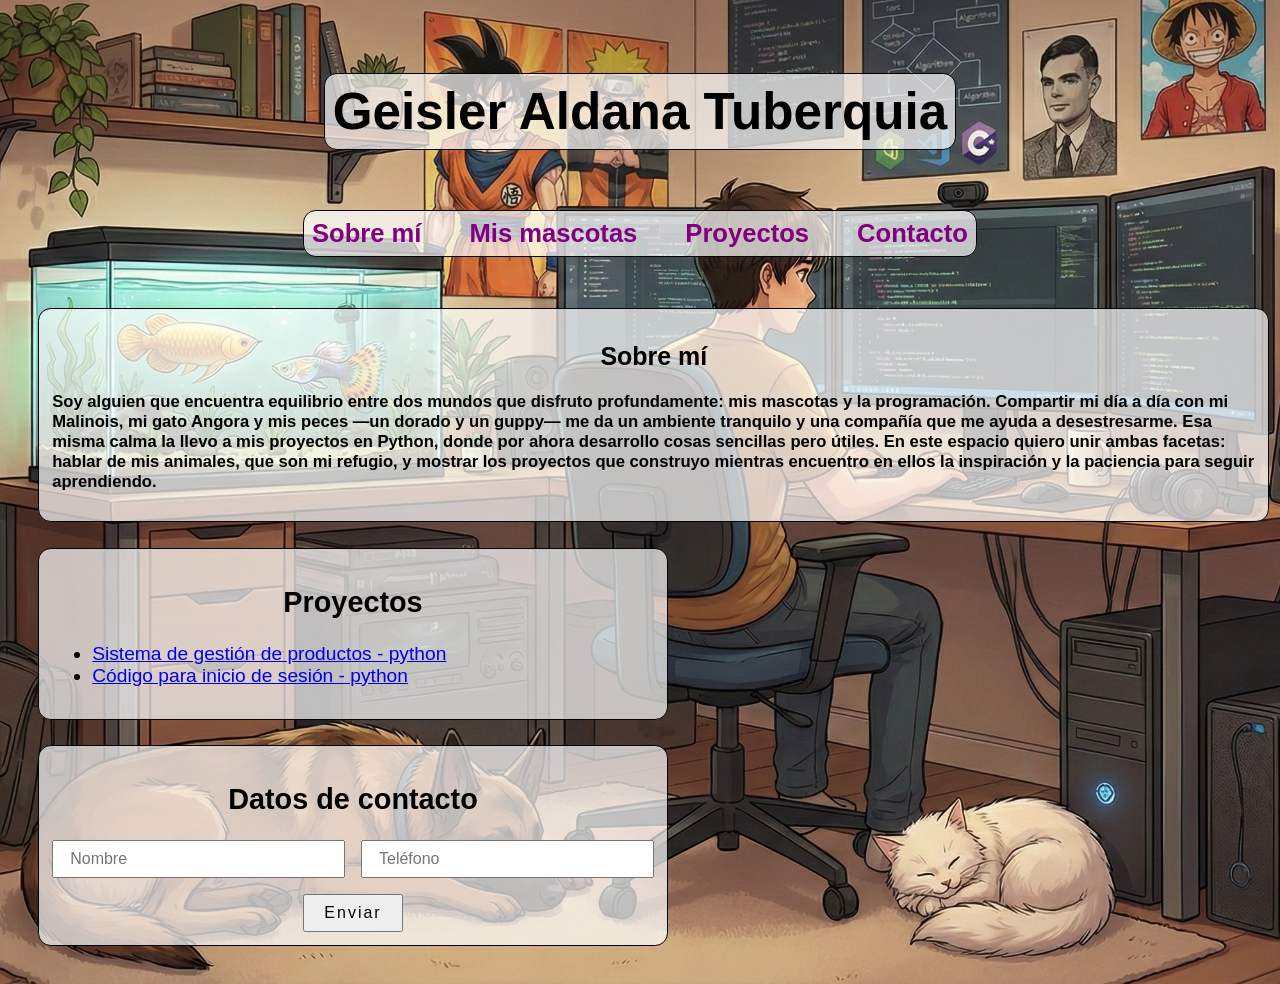
<file: index.html>
<!DOCTYPE html>
<html lang="en">
<head>
    <meta charset="UTF-8">
    <meta name="viewport" content="width=device-width, initial-scale=1.0">
    <title>Portafolio | Mascotas</title>
    <link rel="stylesheet" href="styles.css">
</head>
<body>
    <header>
        <h1>Geisler Aldana Tuberquia</h1>
    </header>
    <nav>
        <ul>
            <li><a href="">Sobre mí</a></li>
            <li>
                <a href="./pets.html" target="_blank">Mis mascotas</a>
            </li>
            <li><a href="">Proyectos</a></li>
            <li><a href="">Contacto</a></li>
        </ul>
    </nav>
    <section class="about-me">
        <h2>Sobre mí</h2>
        <p>Soy alguien que encuentra equilibrio entre dos mundos que disfruto profundamente: mis mascotas y la programación. Compartir mi día a día con mi Malinois, mi gato Angora y mis peces —un dorado y un guppy— me da un ambiente tranquilo y una compañía que me ayuda a desestresarme. Esa misma calma la llevo a mis proyectos en Python, donde por ahora desarrollo cosas sencillas pero útiles. En este espacio quiero unir ambas facetas: hablar de mis animales, que son mi refugio, y mostrar los proyectos que construyo mientras encuentro en ellos la inspiración y la paciencia para seguir aprendiendo.</p>
    </section>
    <section class="projects">
        <h2>Proyectos</h2>
        <ul>
            
            <li>
                <a href="https://github.com/geissler01/m1_python_week_3_actividad_5" target="_blank">Sistema de gestión de productos - python</a>
            </li>
            <li>
                <a href="https://github.com/geissler01/m1_python_actividad_6_login" target="_blank">Código para inicio de sesión - python</a>
            </li>
            
        </ul>
    </section>
    <section class="contact">
        <h2 class="subj-title">Datos de contacto</h2>
        <form action="">
            <input type="text" name="name" id="name" placeholder="Nombre">
            <input type="number" name="telefono" id="telefono" placeholder="Teléfono" minlength="10" required>
            <button title="Subministrar datos">Enviar</button>
        </form>
    </section>
</body>
</html>
</file>
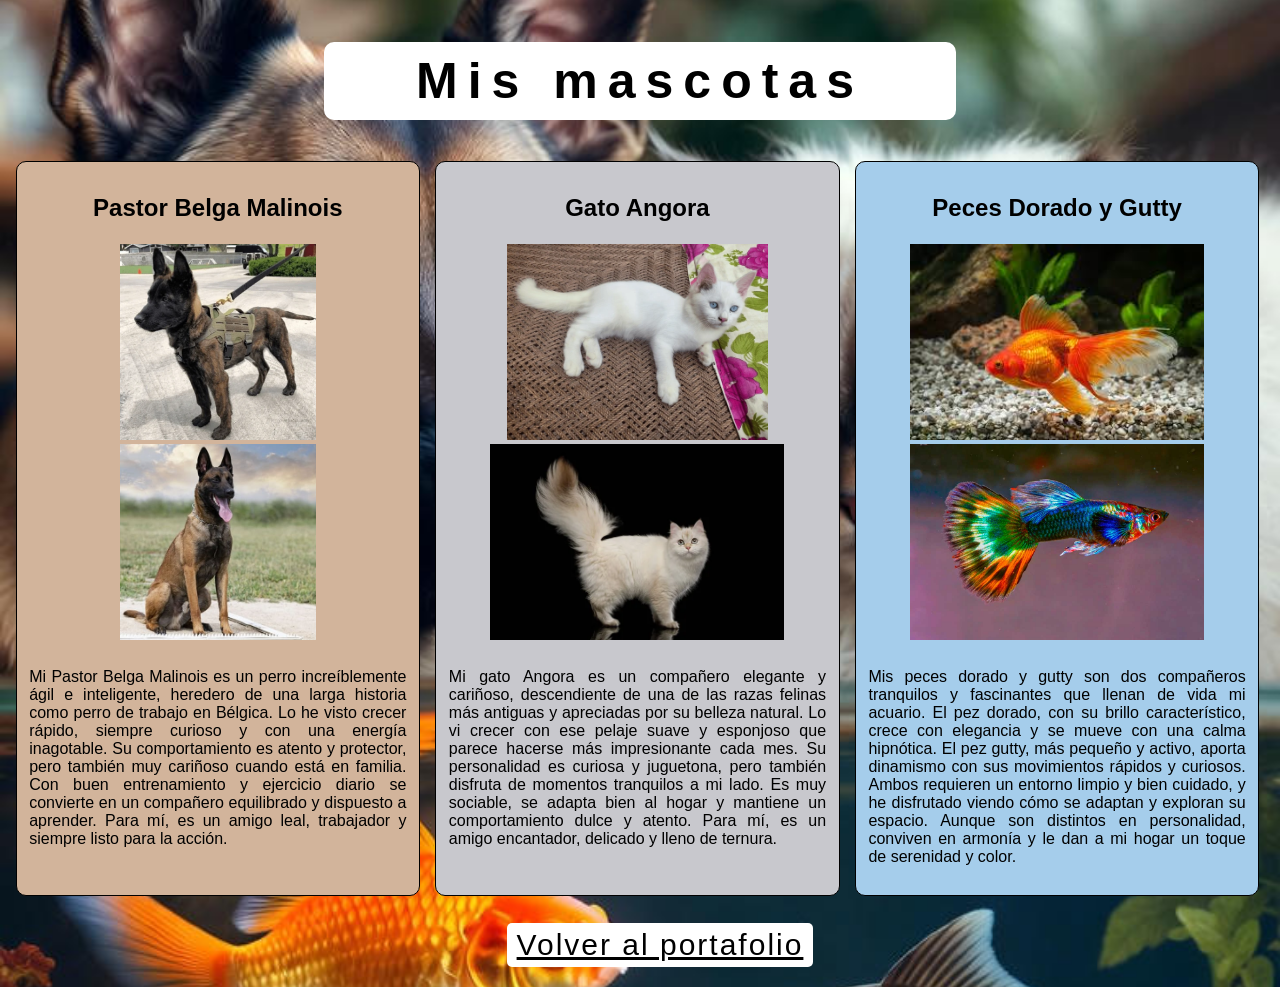
<file: pets.html>
<!DOCTYPE html>
<html lang="en">
<head>
    <meta charset="UTF-8">
    <meta name="viewport" content="width=device-width, initial-scale=1.0">
    <title>Mis mascotas | Geisler</title>
    <link rel="stylesheet" href="styles-pets.css">
</head>

<body>
    <header class="title">
        <h1>Mis mascotas</h1>
    </header>
    <main>
        <div class="pet-1">
            <section>
                <article>
                    <header>
                        <h2>Pastor Belga Malinois</h2>
                    </header>
                    <figure>
                        <img src="./Img-Dinastia-del-Cachorro-RazaIndividual-Home-pastor-belga-malinois.webp" alt="Cachorro malinois" title="Cachorro Malinois">
                        <img src="./pastor-belga-malinois.jpg" alt="Malinois Adulto" class="m-a" title="Malinois Adulto">
                    </figure>
                    <p>
                        Mi Pastor Belga Malinois es un perro increíblemente ágil e inteligente, heredero de una larga historia como perro de trabajo en Bélgica. Lo he visto crecer rápido, siempre curioso y con una energía inagotable. Su comportamiento es atento y protector, pero también muy cariñoso cuando está en familia. Con buen entrenamiento y ejercicio diario se convierte en un compañero equilibrado y dispuesto a aprender. Para mí, es un amigo leal, trabajador y siempre listo para la acción.
                    </p>
                </article>
            </section>
        </div>
        <div class="pet-2">
            <section>
                <article>
                    <header>
                        <h2>Gato Angora</h2>
                    </header>
                    <figure>
                        <img src="./turkish-angora-breed-domestic-cat-600nw-2512679235.webp" alt="Cachorro Angora" title="Cachorro Angora">
                        <img src="./depositphotos_389610790-stock-photo-british-cat-color-point-fur.jpg" alt="" title="Angora Adulto">
                    </figure>
                    <p>
                        Mi gato Angora es un compañero elegante y cariñoso, descendiente de una de las razas felinas más antiguas y apreciadas por su belleza natural. Lo vi crecer con ese pelaje suave y esponjoso que parece hacerse más impresionante cada mes. Su personalidad es curiosa y juguetona, pero también disfruta de momentos tranquilos a mi lado. Es muy sociable, se adapta bien al hogar y mantiene un comportamiento dulce y atento. Para mí, es un amigo encantador, delicado y lleno de ternura.
                    </p>
            </section>
        </div>
        <div class="pet-3">
            <section>
                <article>
                    <header>
                        <h2>Peces Dorado y Gutty</h2>
                    </header>
                    <figure>
                        <img src="./descarga.jpeg" alt="Pez Dorado" title="Pez Dorado">
                        <img src="./cuidados-de-los-peces-guppy.jpg" alt="Pez Gutty" title="Pez Gutty">
                    </figure>
                    <p>
                        Mis peces dorado y gutty son dos compañeros tranquilos y fascinantes que llenan de vida mi acuario. El pez dorado, con su brillo característico, crece con elegancia y se mueve con una calma hipnótica. El pez gutty, más pequeño y activo, aporta dinamismo con sus movimientos rápidos y curiosos. Ambos requieren un entorno limpio y bien cuidado, y he disfrutado viendo cómo se adaptan y exploran su espacio. Aunque son distintos en personalidad, conviven en armonía y le dan a mi hogar un toque de serenidad y color.
                    </p>
                </article>
            </section>
        </div>
    </main>
    <footer>
        <a href="./index.html" title="Página principal">Volver al portafolio</a>
    </footer>
</body>
</html>
</file>
<file: styles.css>
body {
    font-family: sans-serif;
    margin: 3%;
    background-image: url(./Gemini_ambiente-mascotas-programacion.png);
    background-position: center;
    background-repeat: no-repeat;
    background-size: cover;
}

header {
    justify-content: center;
    text-align: center;
}
h1 {
    font-size: clamp(2rem, 4vw, 5rem);
    background: rgba(255, 255, 255, 0.7);
    border: 1px solid black;
    border-radius: clamp(0.5rem, 1vw, 1rem);
    width: auto;
    display: inline-block;
    padding: clamp(0.2rem, 1vw, .5rem);
    font-weight: bolder;
}

nav {
    display: flex;
    justify-content: center;
    margin: 0;
    font-weight: bolder;
}
nav ul {
    display:flex;
    gap: clamp(1rem, 4vw, 3rem);
    width: auto;
    background-color: rgba(255, 255, 255, 0.7);;
    border-radius: clamp(0.5rem, 1vw, 1rem);
    border: 1px solid black;
    padding: clamp(0.2rem, 1vw, .5rem);
    margin: clamp(1rem, 2vw, 2rem);
    list-style: none;
}
nav li {
    text-align: center;
}
nav a {
    text-decoration: none;
    font-size: clamp(1rem, 2vw, 2rem);
    color: purple;
    transition: 0.2s;
    display: inline-block;
}
a:hover {
    color:blue;
    text-decoration: underline;
    transform: scale(1.1);
}

.about-me {
    border: 1px solid black;
    border-radius: clamp(0.5rem, 1vw, 1rem);
    margin-top: clamp(1rem, 2vw, 2rem);
    padding: clamp(0.5rem, 1vw, 1rem);
    background-color: rgba(255, 255, 255, 0.7);
    width: 100%;
    font-weight: bolder;
    font-size: clamp(1rem, 1.3vw, 2rem);
}

.projects {
    border: 1px solid black;
    border-radius: clamp(0.5rem, 1vw, 1rem);
    margin-top: clamp(1rem, 2vw, 2rem);
    padding: clamp(0.5rem, 1vw, 1rem);
    background-color: rgba(255, 255, 255, 0.7);
    width: 50%;
    font-size: clamp(1rem, 1.5vw, 2rem);
}

.contact {
    border: 1px solid black;
    border-radius: clamp(0.5rem, 1vw, 1rem);
    margin-top: clamp(1rem, 2vw, 2rem);
    padding: clamp(0.5rem, 1vw, 1rem);
    background-color: rgba(255, 255, 255, 0.7);
    width: 50%;
    font-size: clamp(1rem, 1.5vw, 2rem);
}
h2 {
    text-align: center;
}
form {
    display: flex;
    gap: 1rem;
    align-items: center;
    justify-content: center;
    flex-wrap: wrap; 
}
.contact input {
    flex: 1;
    min-width: auto;
    padding: 0.5rem 1rem;
    font-size: 1rem;
}
button {
    padding: 0.5rem 1.2rem;
    font-size: 1rem;
    cursor: pointer;
    flex-shrink: 0;
    cursor: pointer;
    letter-spacing: 2px;
}

/* Emplee funciones de medida como el clamp(rem, vw, rem) para ajustarme en cierto rango al posible cambio de tamaño en la pagina web
Usee display: inline-block para que los margenes de los textos se pegaron al espacio ocupado al escribir, tambien para que se pudiera aplicar
los efectos mediante hover a las etiquetas <a>
</file>
<file: styles-pets.css>
* {
    box-sizing: border-box;
}

body {
    font-family: sans-serif;
    background-image: url(./image.jpg);
    background-size: cover;
    background-position: center;
    background-repeat: no-repeat
}

main {
    display: flex;
    flex-wrap: wrap;
    align-items: stretch;
    width: 100%;
    box-sizing: border-box;
}

div {
    padding: 1%;
    margin: 0.6%;
    border-radius: 10px;
    border: 1px solid;
    box-sizing: border-box;
    display: flex;
    flex-direction: column;
}

.title {
    display: flex;
    justify-content: center ;
}

h1 {
    text-align: center;
    font-size: 50px;
    letter-spacing: 10px;
    padding: 10px 0 10px 0;
    background: white;
    width: 50%;
    border-radius: 10px;
}

.pet-1 {
    width: 32%;
    background: rgb(210, 180, 155);
}

.pet-2 {
    width: 32%;
    background: rgb(200, 200, 205);
}

.pet-3 {
    width: 32%;
    background: rgb(165, 205, 235);
}

figure {
    margin: 0;
}

img {
    width: 100%;
    height: 200px;
    display: block;
    object-fit: contain;
    padding: 2px 0 2px 0;
}

h2 {
    text-align: center;
}

p {
    width: 100%;
    text-align: justify;
    padding-top: 10px;
}

footer {
    text-align: center;
    margin: 20px;
    width: 100%;
}
a {
    background: white;
    font-size: 30px;
    letter-spacing: 2px;
    color: black;
    display: inline-block;
    padding: 5px 10px 5px 10px;
    border-radius: 5px;
}

.fondo-imagen {
    width: 100%;
    height: 100%;
    color: transparent;
}
</file>
